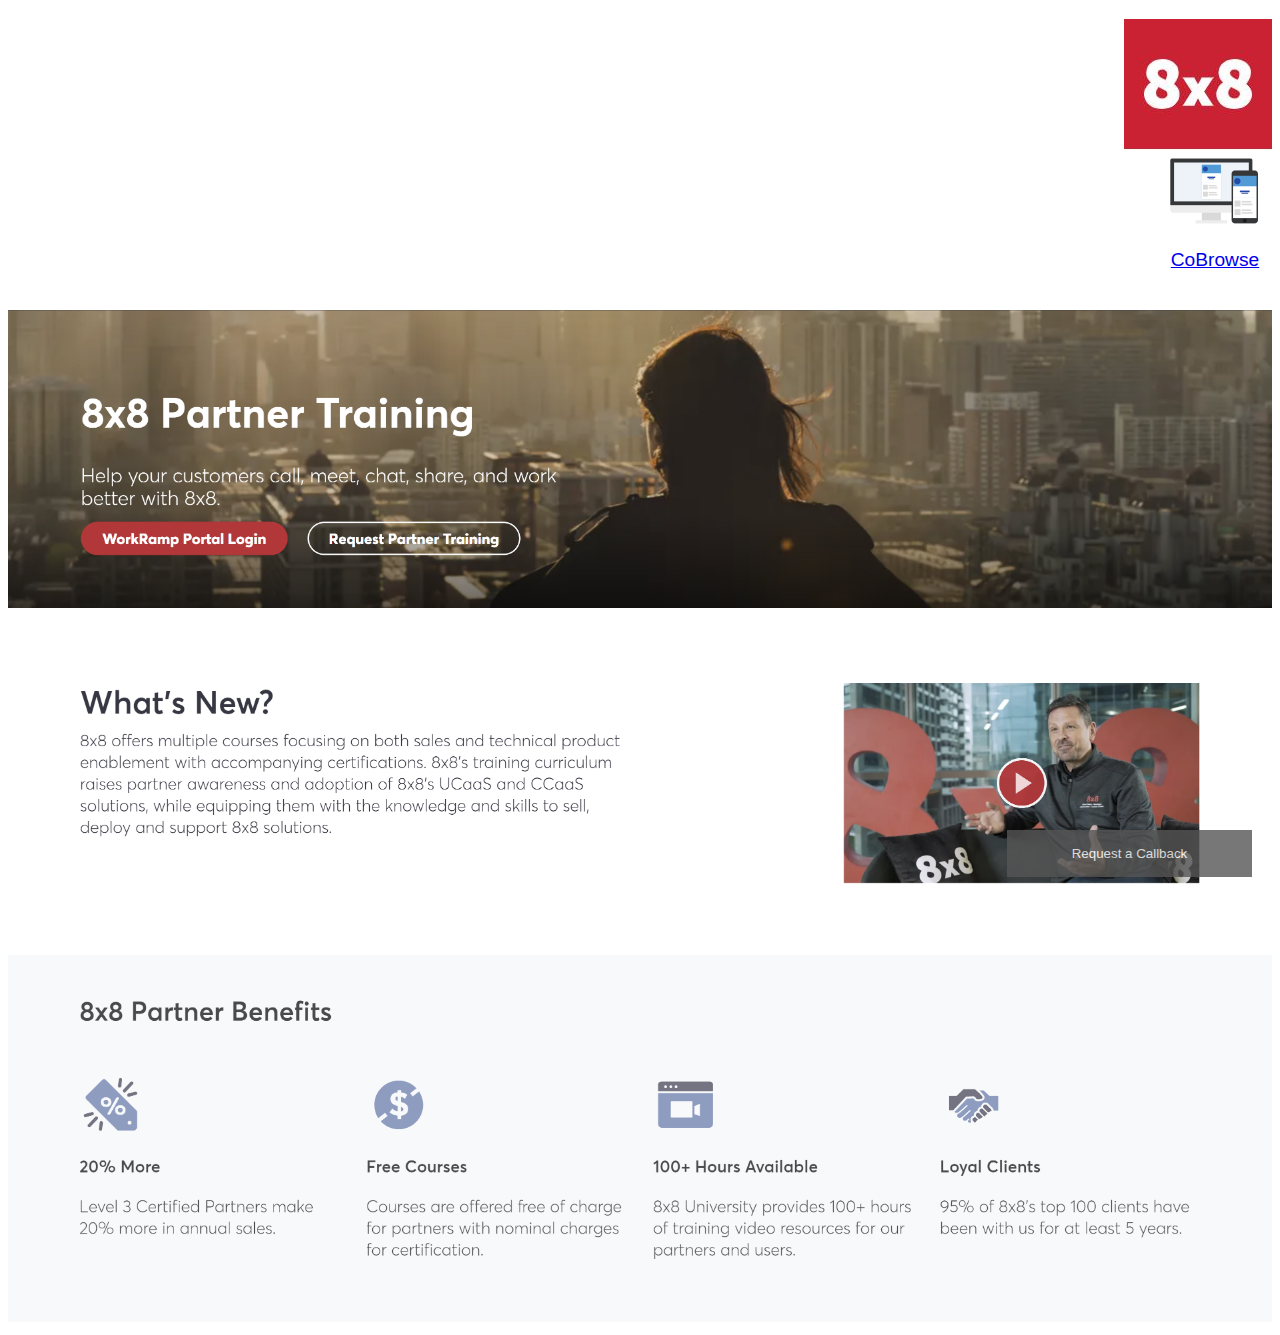
<file: index.html>
<!DOCTYPE html>
<html>
	
<head>
	<title>8x8 Partner Enablement Demo</title>
</head>

<nav>
    <ul id="navbar" style="list-style: none; text-align: right;">
        <li><img src="8x8Logo.JPG"></li>
        <li style="display: inline-block; margin: 0 10px;"><div id="__8x8-chat-button-container-script_8950202745c7e8852b20f41.87783975"></div></li>
        <li style="display: inline-block; margin: 0 10px;"><a href="#" onclick="window.coBrowsingInstance && coBrowsingInstance.showPopup();return false;"><img src="cobrowse.gif"><p style="text-align:center">CoBrowse</p></a></li>
    </ul>
</nav>

<body>

<!-- Place this code snippet anywhere you want the button to appear in your page. If no button has been configured in the chat script, it will not show up nor take any space. -->
<div id="__8x8-chat-button-container-script_8950202745c7e8852b20f41.87783975"></div>

<!-- This script will not interfere with the button layout, you just need to include it in the same page. It must also be within the <body> section of the page, preferably just before the ending tag. -->
<script type="text/javascript">
    window.__8x8Chat = {
        uuid: "script_8950202745c7e8852b20f41.87783975",
        tenant: "dWtzYWxlc2VuYWJsZW1lbnQ0NzgwMQ",
        channel: "Enablement Chat", 
        channelUuid: "-Raou-cORKa0NfKTuzbMtQ", 
        domain: "https://vcc-eu5.8x8.com",
        path: "/.",
        buttonContainerId: "__8x8-chat-button-container-script_8950202745c7e8852b20f41.87783975",
        align: "right"
    };

    (function() {
        var se = document.createElement("script");
        se.type = "text/javascript";
        se.async = true;
        se.src = window.__8x8Chat.domain + window.__8x8Chat.path + "/CHAT/common/js/chat.js";

        var os = document.getElementsByTagName("script")[0];
        os.parentNode.insertBefore(se, os);
    })();
</script>

<script>
window.CoBrowsingCustomStrings = {
  "popup-title": "8x8 Enablement Co-browsing",
  "popup-close": "X",
  "popup-start-information": "Please Click Start to initialize the Co-browsing session and pass the session ID below to the Agent.",
  "popup-sync-information": "You may have open another page that is currently being synchronized. Click Synchronize to synchronize this page instead.",
  "popup-session-id-label": "Session ID: ",
  "popup-start-button": "Start",
  "popup-stop-button": "Stop",
  "popup-sync-button": "Synchronize",
  "popup-status-label": "Status: ",

  "status-connecting": "Connecting...",
  "status-ready": "Connected",
  "status-connected": "Connected",
  "status-replica-disconnected": "Waiting for agent to connect.",
  "status-disconnected": "Disconnected",
  "status-sync-required": "Synchronization required",
  "status-invalid-license": "Invalid license",
  "status-limited-license": "All agents are busy, please try again later",
  "status-invalid-domain-for-license": "Invalid domain for license",
  "status-disabled-license": "Disabled license"
};
</script>
	
<script>

(function(e,i,g,h,t,c,o,b,r,w){r=i.createElement(g);r.setAttribute(h,c);

o&&Object.keys(o).map(function(k){r.setAttribute(k,o[k])});

r.async=1;r.src='https://'+t+'/license'+c+'/dist/primary-bundle.js';

w=i.getElementsByTagName(g)[0];w.parentNode.insertBefore(r,w);

})(window,document,'script','data-8x8-co-browsing','cb.8x8.com','61e9b014325168004feb37dc',{

'data-8x8-co-browsing-multi-domain': true,

'data-8x8-co-browsing-mode':'<Co-browse-mode>'

});
	
</script>
	
    <div style="text-align: center;">
        <img src="Pic1.PNG" alt="Top Image" style="width: 100%;">
    </div>
    
    <div style="text-align: center;">
        <img src="Pic2.PNG" alt="Middle Image" style="width: 100%;">
    </div>
    
    <div style="text-align: center;">
        <img src="Pic3.PNG" alt="Bottom Image" style="width: 100%;">
    </div>

<!-- for pop up button -->


<style>
body {font-family: Arial, Helvetica, sans-serif; font-size: 1.2em;}
* {box-sizing: border-box;}

/* Button used to open the contact form - fixed at the bottom of the page */
.open-button {
  background-color: #555;
  color: white;
  padding: 16px 20px;
  border: none;
  cursor: pointer;
  opacity: 0.8;
  position: fixed;
  bottom: 23px;
  right: 28px;
  width: 245px;
}

/* The popup form - hidden by default */
.form-popup {
  display: none;
  position: fixed;
  bottom: 0;
  right: 15px;
  border: 3px solid #f1f1f1;
  z-index: 9;
  background-color: white;
}

/* Add styles to the form container */
.form-container {
  max-width: 300px;
  padding: 10px;
  background-color: white;
}

/* Full-width input fields */
.form-container input[type=text], .form-container input[type=password] {
  width: 100%;
  padding: 15px;
  margin: 5px 0 22px 0;
  border: none;
  background: #f1f1f1;
}

/* When the inputs get focus, do something */
.form-container input[type=text]:focus, .form-container input[type=password]:focus {
  background-color: #ddd;
  outline: none;
}

/* Set a style for the submit/login button */
.form-container .btn {
  background-color: #04AA6D;
  color: white;
  padding: 16px 20px;
  border: none;
  cursor: pointer;
  width: 100%;
  margin-bottom:10px;
  opacity: 0.8;
}

/* Add a red background color to the cancel button */
.form-container .cancel {
  background-color: red;
}

/* Add some hover effects to buttons */
.form-container .btn:hover, .open-button:hover {
  opacity: 1;
}
</style>
</head>
<body>



<button class="open-button" onclick="openForm()">Request a Callback</button>

<div class="form-popup" id="myForm">
  
  <form name="WebCallBack" action="https://vcc-eu5.8x8.com/SC/webcallback.php" method="get"  oninput="extTransactionData.value = '[Name|' + fname.value +' '+ lname.value + '][Location|' + location.value + '][Reason|' + reason.value +']'">
<input type="hidden" name="extTransactionData"/>
<!--  You Need to change these -->
<input type="hidden" name="tenant" value="uksalesenablement47801"/>
<input type="hidden" name="token" value="6417c61d2e76696a46841e53a00368a6441978972cdf471ac2d39307e14df09e"/>  <!-- from CM -->
<input type="hidden" name="channel_number" value="442039845210"/>
<input type="hidden" name="callback_type" value="1"/>    <!-- Immediate -->
<input type="hidden" name="queue_id" value="482"/>    <!--This must match your Q id from CM -->
<!--  End Changes change these -->
<input type="hidden" name="back" value="https://www.8x8.com/university/partners/"/>
<input type="hidden" name="expiration" value="1200"/><br/>
<table>
<table style="background-color:#FFFFFF;">
<tr><td>First name:</td><td> <input type="text" name="fname"/></td></tr>
<tr><td>Last name:</td><td><input type="text" name="lname" /></td></tr>
<tr><td>Location:</td><td><input type="text" name="location" /></td></tr>
<tr><td>Reason:</td><td><select name="reason">
<option value="Sales Training">Sales Training</option>
<option value="Technical Training">Technical Training</option>
<option value="Information" selected>Information</option>
<option value="Other">Other</option>
</select></td></tr>
<tr><td>Phone:</td><td><input type="tel" name="phone" class="anotherClass maskContent" /></td></tr>
<tr><td colspan="2" style="text-align:center"><input type="submit" value="Call Me"/></td></tr>

</table>
</form>
  
  <form action="/action_page.php" class="form-container">

    <button type="button" class="btn cancel" onclick="closeForm()">Close</button>
  </form>
  
  
</div>

<script>
function openForm() {
  document.getElementById("myForm").style.display = "block";
}

function closeForm() {
  document.getElementById("myForm").style.display = "none";
}
</script>


	
</body>
</html>
</file>
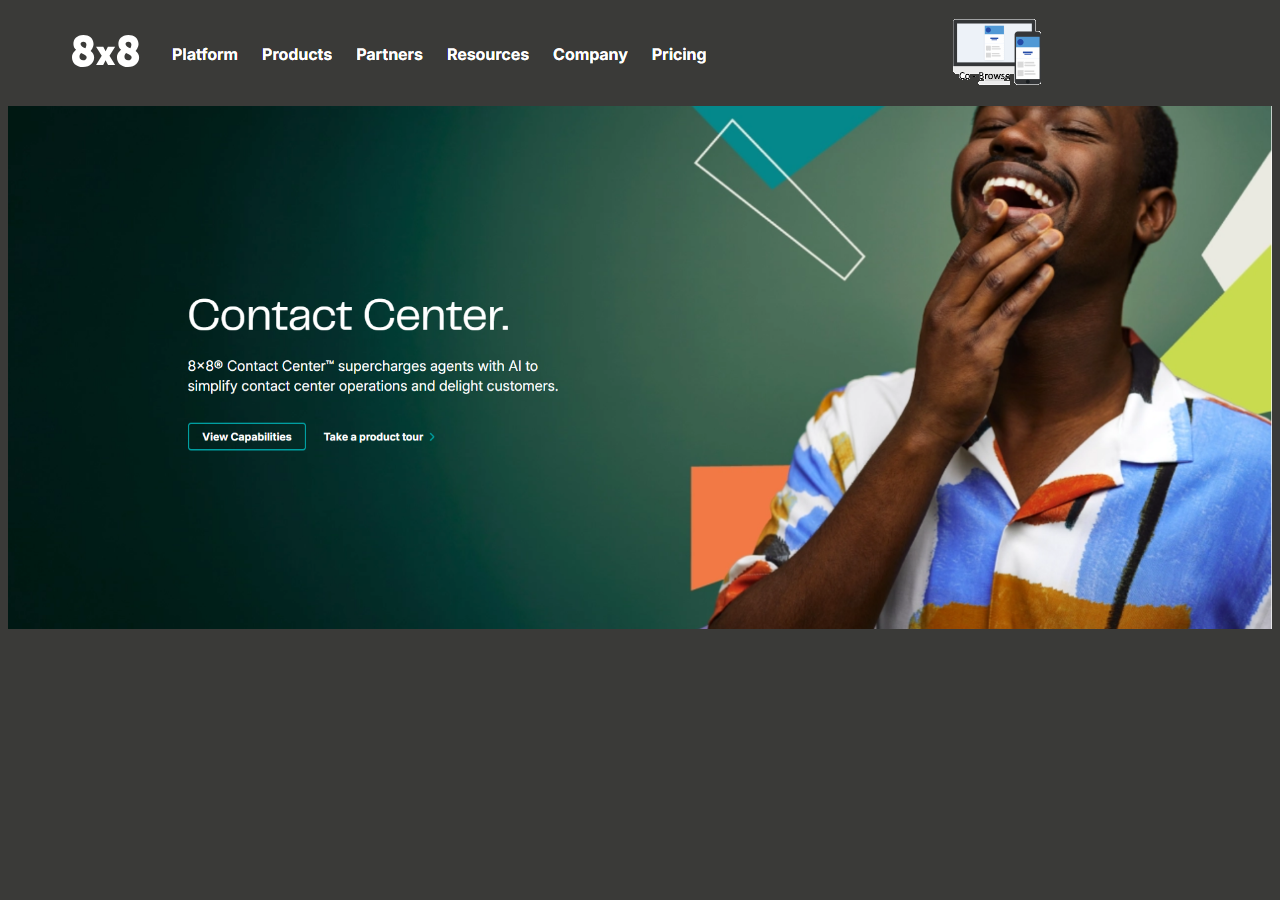
<file: co_browse/index.html>
<!DOCTYPE html>
<html>
<head>
    <title>8x8 ICA & Co browse Demo</title>
    <style>
        body {
            background-color: #3a3a38;
            text-align: center;
            color: white;
        }
        img {
            margin-top: 0;
            max-width: 100%;
             height: auto;
        }
    </style>
</head>

<body>
<nav>
      <ul id="navbar" style="list-style: none; text-align: center;">
        <li style="display: inline-block; margin: 0 10px;"><a href="#" onclick="window.coBrowsingInstance && coBrowsingInstance.showPopup();return false;"><img src="co-browse - transparent.gif"> </a></li>
	<li style="float:left"><a href="https://githubmatthewmarchantcouk.github.io/basicthreepics/Continue Co Browse/"><img src="toplhlogo.png"></a></li>      
      </ul>
    </nav>

<img src="pic4.PNG" alt="Displayed Image">

<script>
window.CoBrowsingCustomStrings = {
  "popup-title": "8x8 Co-browsing",
  "popup-close": "X",
  "popup-start-information": "Please Click Start to initialize the Co-browsing session and pass the session ID below to the Agent.",
  "popup-sync-information": "You may have open another page that is currently being synchronized. Click Synchronize to synchronize this page instead.",
  "popup-session-id-label": "Session ID: ",
  "popup-start-button": "Start",
  "popup-stop-button": "Stop",
  "popup-sync-button": "Synchronize",
  "popup-status-label": "Status: ",

  "status-connecting": "Connecting...",
  "status-ready": "Connected",
  "status-connected": "Connected",
  "status-replica-disconnected": "Waiting for agent to connect.",
  "status-disconnected": "Disconnected",
  "status-sync-required": "Synchronization required",
  "status-invalid-license": "Invalid license",
  "status-limited-license": "All agents are busy, please try again later",
  "status-invalid-domain-for-license": "Invalid domain for license",
  "status-disabled-license": "Disabled license"
};
</script>
	
<script>

(function(e,i,g,h,t,c,o,b,r,w){r=i.createElement(g);r.setAttribute(h,c);

o&&Object.keys(o).map(function(k){r.setAttribute(k,o[k])});

r.async=1;r.src='https://'+t+'/license'+c+'/dist/primary-bundle.js';

w=i.getElementsByTagName(g)[0];w.parentNode.insertBefore(r,w);

})(window,document,'script','data-8x8-co-browsing','cb.8x8.com','61e9b014325168004feb37dc',{

'data-8x8-co-browsing-multi-domain': true,

'data-8x8-co-browsing-mode':'full-control'

});
	
</script>

 <script src="https://github.com/Cognigy/WebchatWidget/releases/latest/download/webchat.js"></script>
    <link
    rel="stylesheet"
    type="text/css"
    href="https://githubmatthewmarchantcouk.github.io/ICA-Demo-Data/webchat-style.css"
  />
</script>


<script>
   initWebchat(
       "https://endpoint-trial.cognigy.ai/4439ac7df5f4b636f5981e72050ff7a0f5ca4462a77e7b21133b80d2f2e83e40",
       {
           settings: {
               disableBranding: true,
               title: "UK 8x8 Partner Enablement",
               dynamicImageAspectRatio: true,
               startBehavior: "button",
               getStartedButtonText: "Let's Chat"
           },
           onReady: function(webchat) {
               let savedState = localStorage.getItem("chatState");
               if (savedState) {
                   webchat.restoreState(JSON.parse(savedState));
               }
           },
           onStateChange: function(webchat) {
               localStorage.setItem("chatState", JSON.stringify(webchat.getState()));
           }
       }
   );
</script>



</body>
</html>
</file>
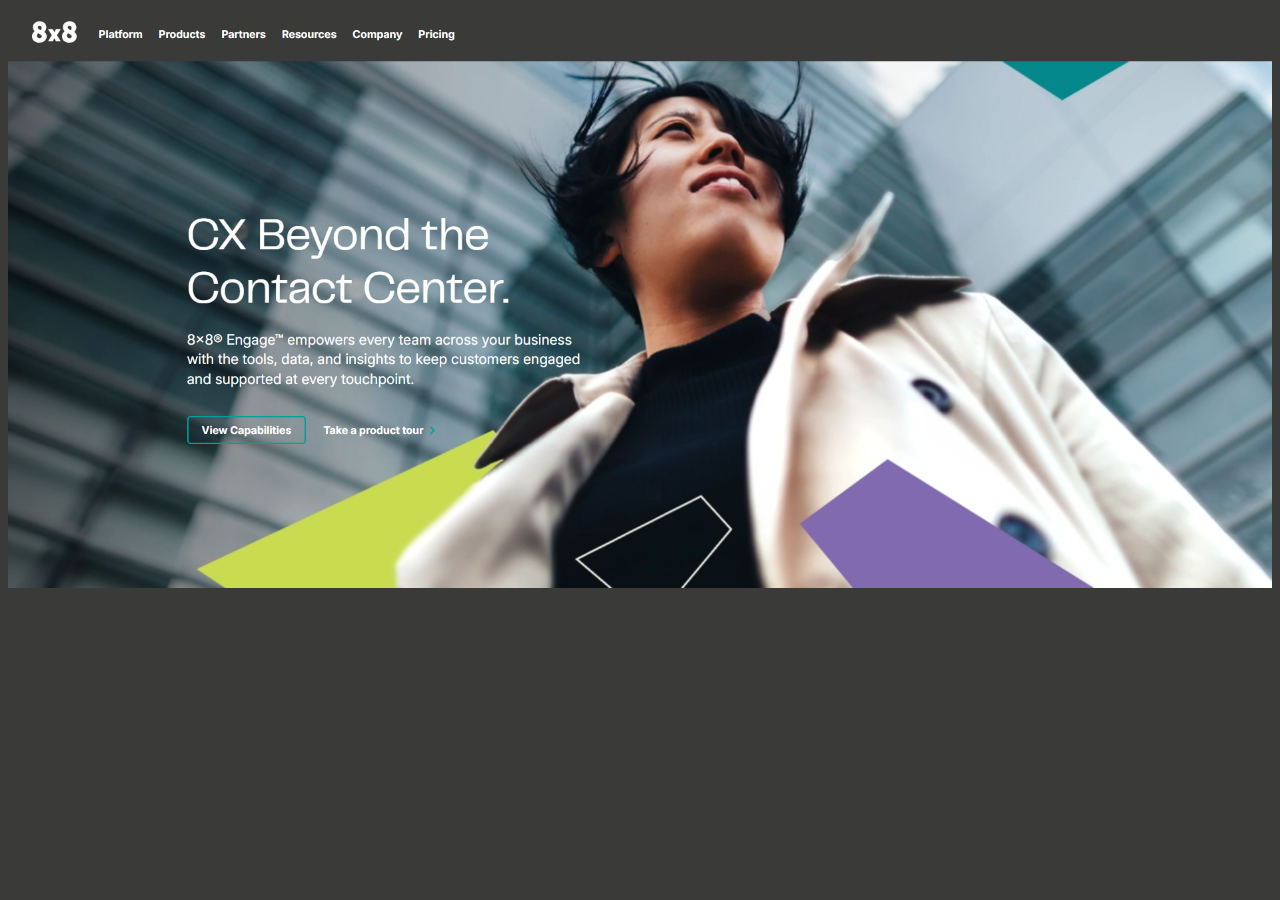
<file: Continue Co Browse/index.html>
<!DOCTYPE html>
<html>
<head>
    <title>8x8 Co Browse Demo</title>
    <style>
        body {
            background-color: #3a3a38;
            text-align: center;
            color: white;
        }
        img {
            margin-top: 0;
            max-width: 100%;
             height: auto;
        }
    </style>
</head>
	
<script>

(function(e,i,g,h,t,c,o,b,r,w){r=i.createElement(g);r.setAttribute(h,c);

o&&Object.keys(o).map(function(k){r.setAttribute(k,o[k])});

r.async=1;r.src='https://'+t+'/license'+c+'/dist/primary-bundle.js';

w=i.getElementsByTagName(g)[0];w.parentNode.insertBefore(r,w);

})(window,document,'script','data-8x8-co-browsing','cb.8x8.com','61e9b014325168004feb37dc',{

'data-8x8-co-browsing-multi-domain': true,

'data-8x8-co-browsing-mode':'full-control'

});
	
</script>
<img src="pic6.PNG" alt="Displayed Image">

<script src="https://github.com/Cognigy/Webchat/releases/latest/download/webchat.js"></script>
 <link
    rel="stylesheet"
    type="text/css"
    href="https://githubmatthewmarchantcouk.github.io/ICA-Demo-Data/webchat-style.css"
  />
	
<script>
	initWebchat(
		"https://endpoint-trial.cognigy.ai/d63c748b6c425e4d2b0f47fd6e17bd7d7506caf61fe0c31748399bb4491b46db",
		  {
           settings:{
               disableBranding: true ,
               title:"8x8 Partner Sales Engineering Agentic",
               dynamicImageAspectRatio: true,
               startBehavior:"button",
                   getStartedButtonText:"Let's Chat"
                                      }                
            }
        );
</script>	



</body>
</html>
</file>
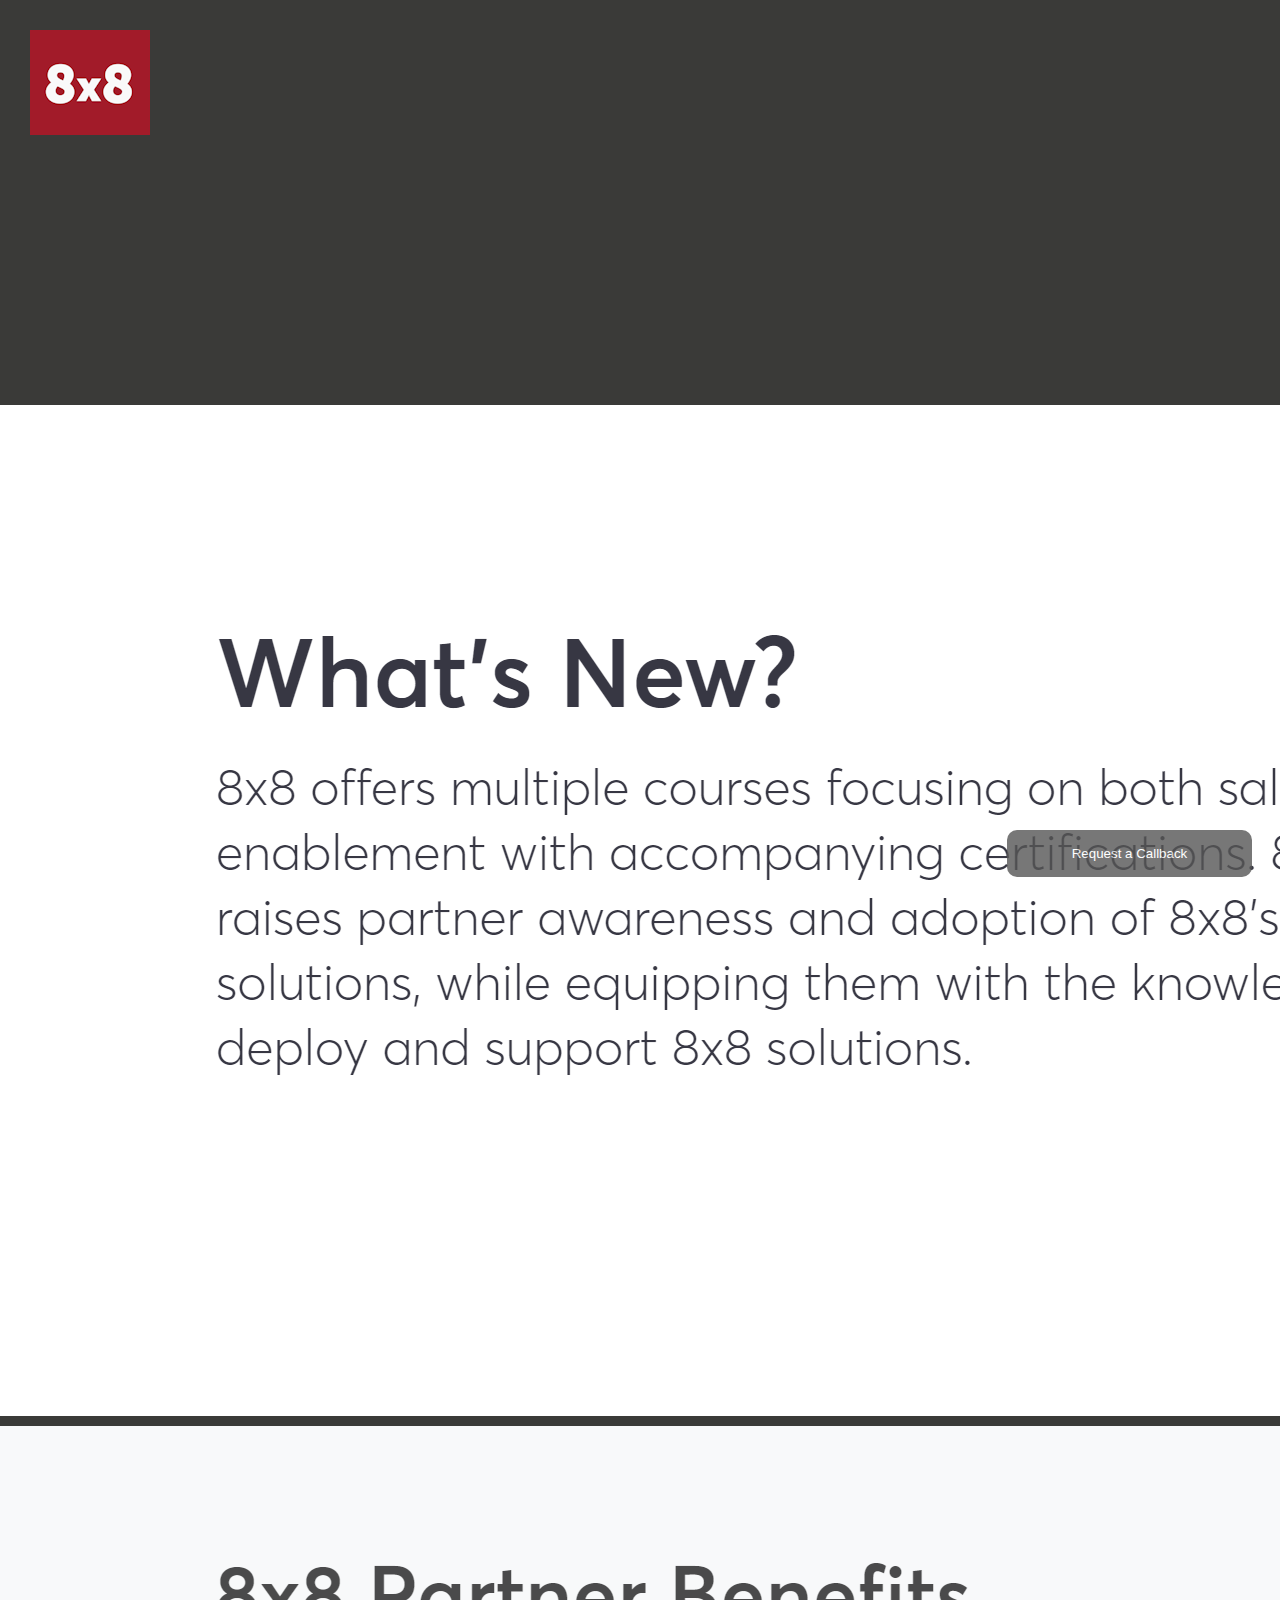
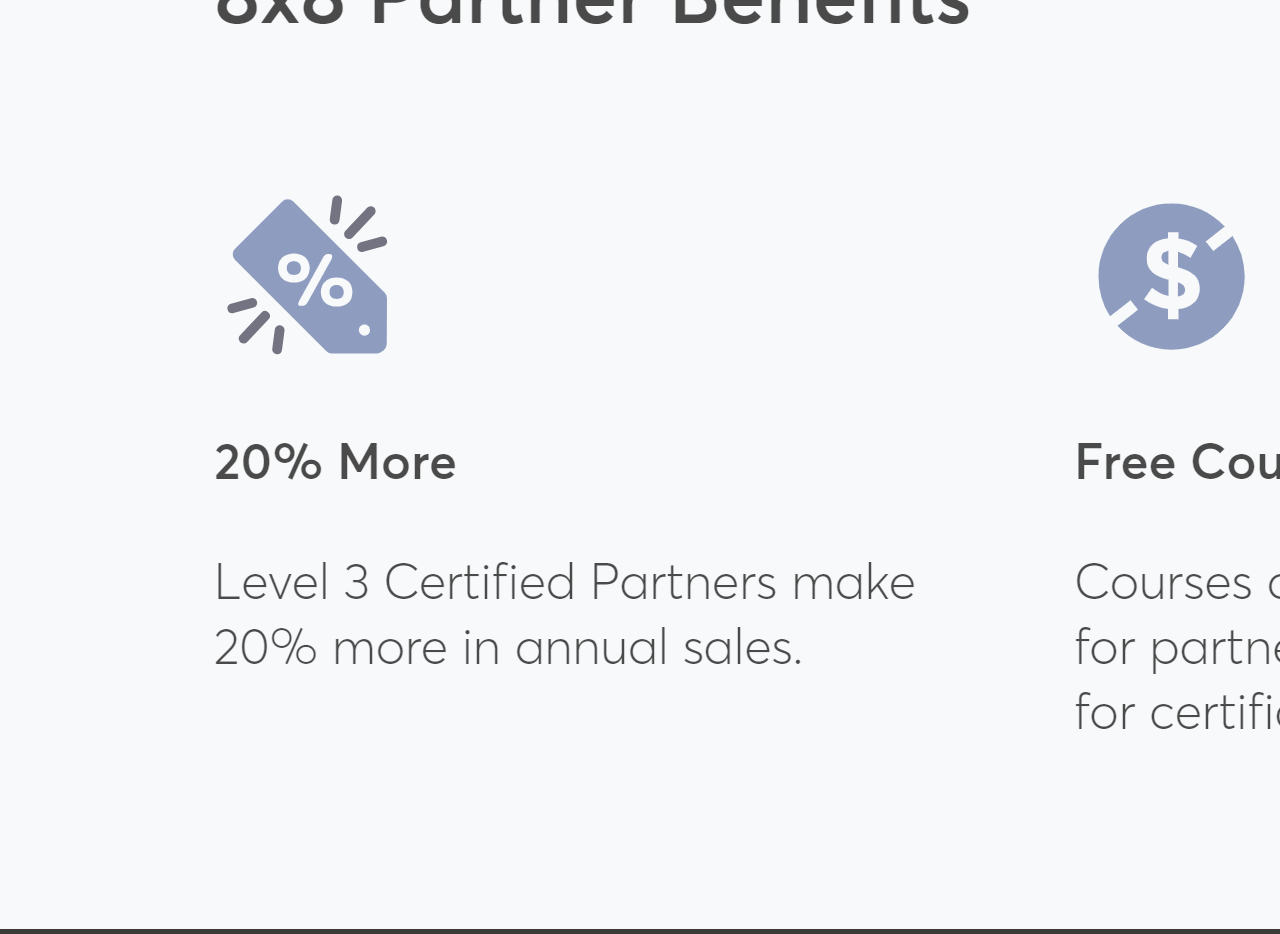
<file: old2index.html>
<!DOCTYPE html>
<html>
	<head>
		<title>8x8 Demo</title>
	<link rel="stylesheet" type="text/css" href="css/main.css">
	<style>
        body {
            background-color: #3a3a38;
            color: white; /* Ensures text is readable */
        }
    	</style>
	</head>


    <nav>
      <ul id="navbar" style="list-style: none; text-align: right;">
        <li><div id="__8x8-chat-button-container-script_8950202745c7e8852b20f41.87783975"></div></li>
	<li style="float:left"><a href="https://githubmatthewmarchantcouk.github.io/basicthreepics/co_browse/"><img src="toplhlogo.png"></a></li>
			
      </ul>
    </nav>
  

<body>

  <!-- This script will not interfere with the button layout, you just need to include it in the same page. It must also be within the <body> section of the page, preferably just before the ending tag. -->
    <script type="text/javascript">
    (function(c, f, ef){
        var typeofC = Object.prototype.toString.call(c);
        var props = (typeofC === '[object Object]' && c) || {};
        var cb = f || (typeofC === '[object Function]' && c);
        var config = {
            scriptUuid: "script_8950202745c7e8852b20f41.87783975",
            tenant: "dWtzYWxlc2VuYWJsZW1lbnQ0NzgwMQ",
            channelName: "Enablement Chat",
            channelUuid: "-Raou-cORKa0NfKTuzbMtQ",
            domain: "https://vcc-eu5.8x8.com",
            buttonContainerId: "__8x8-chat-button-container-script_8950202745c7e8852b20f41.87783975",
            align: "right",
        };

        var url = new URL("https://cloud8-cc-geo.8x8.com/vcc-chat-channels/public/webchat/discovery");
        var params = { domain: config.domain, tenant: config.tenant, channelUuid: config.channelUuid };
        url.search = new URLSearchParams(params).toString();
        fetch(url)
            .then(response => response.json())
            .then(data => config.domain = !data.domain ? config.domain : data.domain)
            .catch(error => console.warn('Failed to retrieve override domain, will continue using ', config.domain, error))
            .finally(() => loadChat());

        function loadChat() {
            var se = document.createElement("script");
            se.type = "text/javascript";
            se.async = true;
            se.src = props.loaderURL || (config.domain + "/CHAT/common/js/chatv3.js");
            Object.keys(config).forEach(function (k) { se.dataset[k] = config[k] });
            Object.keys(props).forEach(function (k) { se.dataset[k] = props[k] });
            function handleInitEvent(e) {
                var initFn = e.detail.init;
                initFn(config, cb);
                se.removeEventListener('init', handleInitEvent)
            }
            function handleErrorEvent(e) {
                ef && ef(e);
                se.removeEventListener('customerror', handleErrorEvent);
            }
            se.addEventListener('init', handleInitEvent);
            se.addEventListener('customerror', handleErrorEvent);
            var os = document.getElementsByTagName("script")[0];
            os.parentNode.insertBefore(se, os);
        }
    })();
    </script>
	
<script>
window.CoBrowsingCustomStrings = {
  "popup-title": "8x8 Co-browsing",
  "popup-close": "X",
  "popup-start-information": "Please Click Start to initialize the Co-browsing session and pass the session ID below to the Agent.",
  "popup-sync-information": "You may have open another page that is currently being synchronized. Click Synchronize to synchronize this page instead.",
  "popup-session-id-label": "Session ID: ",
  "popup-start-button": "Start",
  "popup-stop-button": "Stop",
  "popup-sync-button": "Synchronize",
  "popup-status-label": "Status: ",

  "status-connecting": "Connecting...",
  "status-ready": "Connected",
  "status-connected": "Connected",
  "status-replica-disconnected": "Waiting for agent to connect.",
  "status-disconnected": "Disconnected",
  "status-sync-required": "Synchronization required",
  "status-invalid-license": "Invalid license",
  "status-limited-license": "All agents are busy, please try again later",
  "status-invalid-domain-for-license": "Invalid domain for license",
  "status-disabled-license": "Disabled license"
};
</script>
<script> 
(function(e,i,g,h,t,c,o,b){o=i.createElement(g);o.async=1;o.src=t;o.setAttribute(h,c); 
b=i.getElementsByTagName(g)[0];b.parentNode.insertBefore(o,b); 
})(window,document,'script','data-8x8-co-browsing','https://cb.8x8.com/license{67d9cdab4333f7004d23c32f}/dist/primary-bundle.js','61e9b014325168004feb37dc','data-8x8-co-browsing-mode','full-control'); 
</script> 	

 
    
<div id="welcome-section" >
      
<img src="Pic2.PNG">

    <h1></h1>
    <p></p>
  </div>

<div id="welcome-section2" >
      
<img src="Pic3.PNG">

    <h1></h1>
    <p></p>
  </div>
	

	
<!-- for pop up button -->
<style>
body {
  font-family: Arial, Helvetica, sans-serif;
  font-size: 1.2em;
  color: #3a3a38;
}
* {
  box-sizing: border-box;
  color: #3a3a38;
}

/* Button used to open the contact form - fixed at the bottom of the page */
.open-button {
  background-color: #555;
  color: white;
  padding: 16px 20px;
  border: none;
  cursor: pointer;
  opacity: 0.8;
  position: fixed;
  bottom: 23px;
  right: 28px;
  width: 245px;
  border-radius: 10px; /* Rounded edges */
}

/* The popup form - hidden by default */
.form-popup {
  display: none;
  position: fixed;
  bottom: 0;
  right: 15px;
  border: 3px solid #f1f1f1;
  z-index: 9;
  background-color: white;
  color: #3a3a38;
  border-radius: 15px; /* Rounded edges for popup */
  padding: 15px;
  box-shadow: 0px 4px 10px rgba(0, 0, 0, 0.2); /* Subtle shadow for effect */
}

/* Add styles to the form container */
.form-container {
  max-width: 300px;
  padding: 10px;
  background-color: white;
  color: #3a3a38;
  border-radius: 10px; /* Rounded edges for form container */
}

/* Full-width input fields */
.form-container input[type=text], 
.form-container input[type=password] {
  width: 100%;
  padding: 15px;
  margin: 5px 0 22px 0;
  border: none;
  background: #f1f1f1;
  color: #3a3a38;
  border-radius: 8px; /* Rounded input fields */
}

/* When the inputs get focus, do something */
.form-container input[type=text]:focus, 
.form-container input[type=password]:focus {
  background-color: #ddd;
  outline: none;
  color: #3a3a38;
}

/* Set a style for the submit/login button */
.form-container .btn {
  background-color: #04AA6D;
  color: white;
  padding: 16px 20px;
  border: none;
  cursor: pointer;
  width: 100%;
  margin-bottom:10px;
  opacity: 0.8;
  border-radius: 8px; /* Rounded buttons */
}

/* Add a red background color to the cancel button */
.form-container .cancel {
  background-color: #90bcb4;
}

/* Add some hover effects to buttons */
.form-container .btn:hover, .open-button:hover {
  opacity: 1;
}

/* Table text color */
table, td, th {
  color: #3a3a38;
}
</style>
</head>

<script>
document.addEventListener("DOMContentLoaded", function () {
    setTimeout(function () {
        if (!window.coBrowsingInstance) {
            console.error("coBrowsingInstance not initialized");
        }
    }, 2000);
});
</script>	

<button class="open-button" onclick="openForm()">Request a Callback</button>

<div class="form-popup" id="myForm">
  <form name="WebCallBack" action="https://vcc-eu5.8x8.com/SC/webcallback.php" method="get"  
        oninput="extTransactionData.value = '[Name|' + fname.value +' '+ lname.value + '][Location|' + location.value + '][Reason|' + reason.value +']'">
    <input type="hidden" name="extTransactionData"/>
    <input type="hidden" name="tenant" value="uksalesenablement47801"/>
    <input type="hidden" name="token" value="6417c61d2e76696a46841e53a00368a6441978972cdf471ac2d39307e14df09e"/>
    <input type="hidden" name="channel_number" value="442039845210"/>
    <input type="hidden" name="callback_type" value="1"/>
    <input type="hidden" name="queue_id" value="482"/>
    <input type="hidden" name="expiration" value="1200"/><br/>
    <table style="background-color:#FFFFFF;">
      <tr><td>First name:</td><td> <input type="text" name="fname"/></td></tr>
      <tr><td>Last name:</td><td><input type="text" name="lname" /></td></tr>
      <tr><td>Location:</td><td><input type="text" name="location" /></td></tr>
      <tr><td>Reason:</td><td>
        <select name="reason" style="border-radius: 8px; padding: 5px;">
          <option value="Sales Training">Sales Training</option>
          <option value="Technical Training">Technical Training</option>
          <option value="Information" selected>Information</option>
          <option value="Other">Other</option>
        </select>
      </td></tr>
      <tr><td>Phone:</td><td><input type="tel" name="phone" class="anotherClass maskContent" /></td></tr>
      <tr><td colspan="2" style="text-align:center"><input type="submit" value="Call Me" style="border-radius: 8px;"/></td></tr>
    </table>
  </form>

  <form action="/action_page.php" class="form-container">
    <button type="button" class="btn cancel" onclick="closeForm()">Close</button>
  </form>
</div>

<script>
function openForm() {
  document.getElementById("myForm").style.display = "block";
}

function closeForm() {
  document.getElementById("myForm").style.display = "none";
}
</script>
</body>

	
</html>
</file>
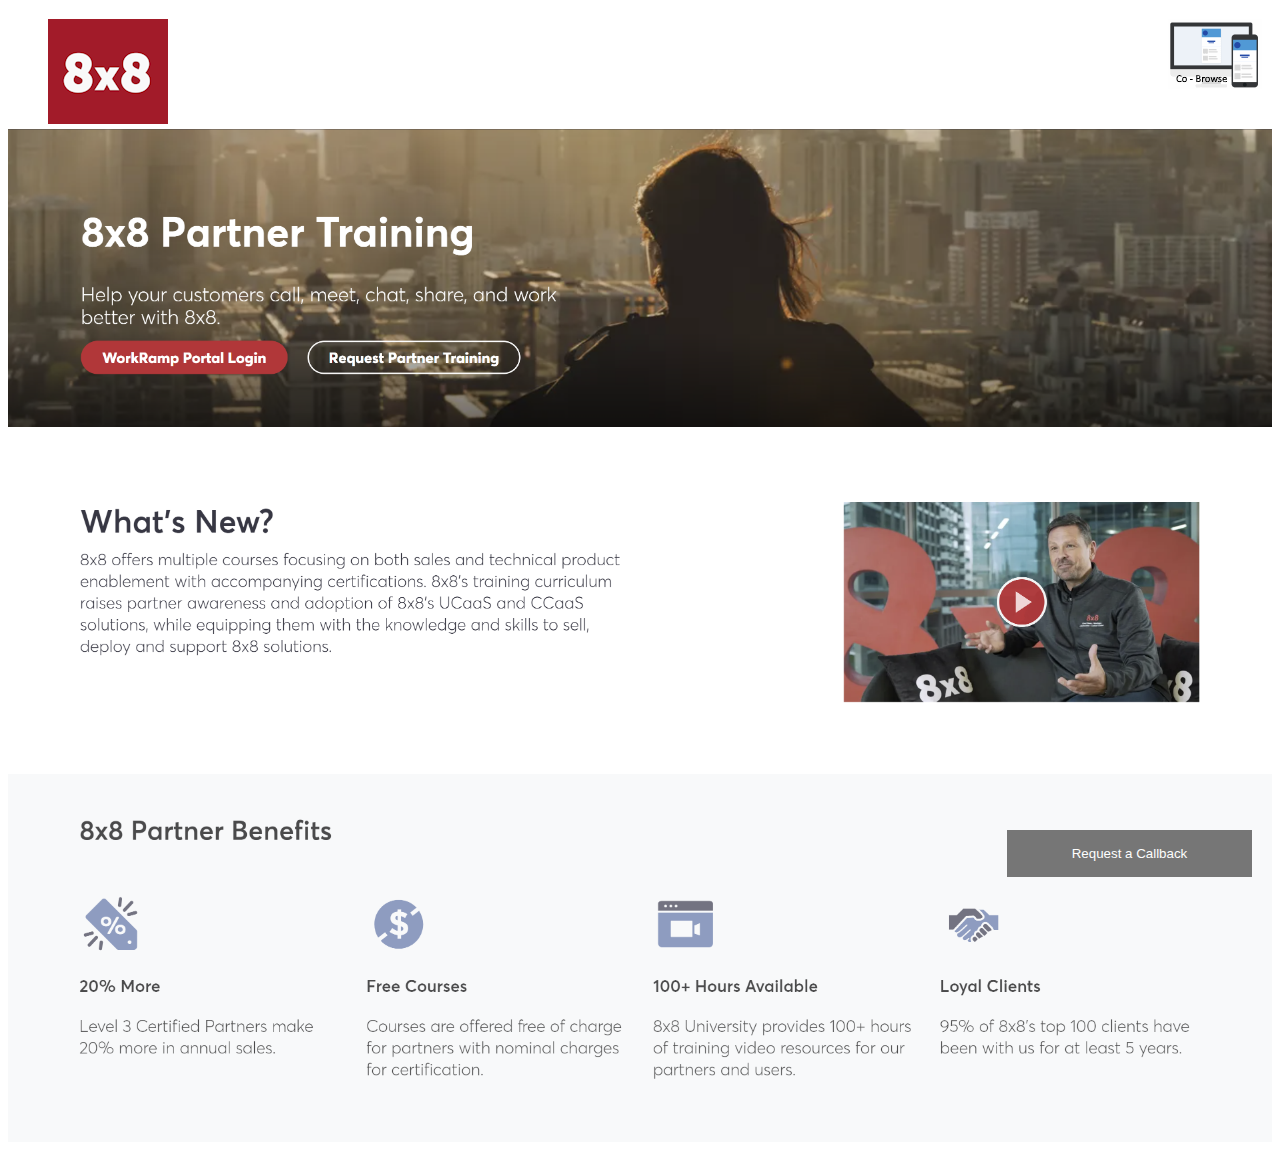
<file: oldindex.html>
<!DOCTYPE html>
<html>
	
<head>
	<title>8x8 Partner Enablement Demo</title>
</head>

<nav>
    <ul id="navbar" style="list-style: none; text-align: right;">
        <li style="float:left"><img src="toplhlogo.png"></li>
        <li style="display: inline-block; margin: 0 10px;"><div id="__8x8-chat-button-container-script_8950202745c7e8852b20f41.87783975"></div></li>
        <li style="display: inline-block; margin: 0 10px;"><a href="#" onclick="window.coBrowsingInstance && coBrowsingInstance.showPopup();return false;"><img src="co-browse.gif"></a></li>
    </ul>
</nav>


<body>

    <!-- Place this code snippet anywhere you want the button to appear in your page. If no button has been configured in the chat script, it will not show up nor take any space. -->
    <div id="__8x8-chat-button-container-script_8950202745c7e8852b20f41.87783975"></div>

    <!-- This script will not interfere with the button layout, you just need to include it in the same page. It must also be within the <body> section of the page, preferably just before the ending tag. -->
    <script type="text/javascript">
    (function(c, f, ef){
        var typeofC = Object.prototype.toString.call(c);
        var props = (typeofC === '[object Object]' && c) || {};
        var cb = f || (typeofC === '[object Function]' && c);
        var config = {
            scriptUuid: "script_8950202745c7e8852b20f41.87783975",
            tenant: "dWtzYWxlc2VuYWJsZW1lbnQ0NzgwMQ",
            channelName: "Enablement Chat",
            channelUuid: "-Raou-cORKa0NfKTuzbMtQ",
            domain: "https://vcc-eu5.8x8.com",
            buttonContainerId: "__8x8-chat-button-container-script_8950202745c7e8852b20f41.87783975",
            align: "right",
        };

        var url = new URL("https://cloud8-cc-geo.8x8.com/vcc-chat-channels/public/webchat/discovery");
        var params = { domain: config.domain, tenant: config.tenant, channelUuid: config.channelUuid };
        url.search = new URLSearchParams(params).toString();
        fetch(url)
            .then(response => response.json())
            .then(data => config.domain = !data.domain ? config.domain : data.domain)
            .catch(error => console.warn('Failed to retrieve override domain, will continue using ', config.domain, error))
            .finally(() => loadChat());

        function loadChat() {
            var se = document.createElement("script");
            se.type = "text/javascript";
            se.async = true;
            se.src = props.loaderURL || (config.domain + "/CHAT/common/js/chatv3.js");
            Object.keys(config).forEach(function (k) { se.dataset[k] = config[k] });
            Object.keys(props).forEach(function (k) { se.dataset[k] = props[k] });
            function handleInitEvent(e) {
                var initFn = e.detail.init;
                initFn(config, cb);
                se.removeEventListener('init', handleInitEvent)
            }
            function handleErrorEvent(e) {
                ef && ef(e);
                se.removeEventListener('customerror', handleErrorEvent);
            }
            se.addEventListener('init', handleInitEvent);
            se.addEventListener('customerror', handleErrorEvent);
            var os = document.getElementsByTagName("script")[0];
            os.parentNode.insertBefore(se, os);
        }
    })();
    </script>

<script>
window.CoBrowsingCustomStrings = {
  "popup-title": "8x8 Enablement Co-browsing",
  "popup-close": "X",
  "popup-start-information": "Please Click Start to initialize the Co-browsing session and pass the session ID below to the Agent.",
  "popup-sync-information": "You may have open another page that is currently being synchronized. Click Synchronize to synchronize this page instead.",
  "popup-session-id-label": "Session ID: ",
  "popup-start-button": "Start",
  "popup-stop-button": "Stop",
  "popup-sync-button": "Synchronize",
  "popup-status-label": "Status: ",

  "status-connecting": "Connecting...",
  "status-ready": "Connected",
  "status-connected": "Connected",
  "status-replica-disconnected": "Waiting for agent to connect.",
  "status-disconnected": "Disconnected",
  "status-sync-required": "Synchronization required",
  "status-invalid-license": "Invalid license",
  "status-limited-license": "All agents are busy, please try again later",
  "status-invalid-domain-for-license": "Invalid domain for license",
  "status-disabled-license": "Disabled license"
};
</script>
	
<script>

(function(e,i,g,h,t,c,o,b,r,w){r=i.createElement(g);r.setAttribute(h,c);

o&&Object.keys(o).map(function(k){r.setAttribute(k,o[k])});

r.async=1;r.src='https://'+t+'/license'+c+'/dist/primary-bundle.js';

w=i.getElementsByTagName(g)[0];w.parentNode.insertBefore(r,w);

})(window,document,'script','data-8x8-co-browsing','cb.8x8.com','61e9b014325168004feb37dc',{

'data-8x8-co-browsing-multi-domain': true,

'data-8x8-co-browsing-mode':'<Co-browse-mode>'

});
	
</script>
	
    <div style="text-align: center;">
        <img src="Pic1.PNG" alt="Top Image" style="width: 100%;">
    </div>
    
    <div style="text-align: center;">
        <img src="Pic2.PNG" alt="Middle Image" style="width: 100%;">
    </div>
    
    <div style="text-align: center;">
        <img src="Pic3.PNG" alt="Bottom Image" style="width: 100%;">
    </div>

<!-- for pop up button -->


<style>
body {font-family: Arial, Helvetica, sans-serif; font-size: 1.2em;}
* {box-sizing: border-box;}

/* Button used to open the contact form - fixed at the bottom of the page */
.open-button {
  background-color: #555;
  color: white;
  padding: 16px 20px;
  border: none;
  cursor: pointer;
  opacity: 0.8;
  position: fixed;
  bottom: 23px;
  right: 28px;
  width: 245px;
}

/* The popup form - hidden by default */
.form-popup {
  display: none;
  position: fixed;
  bottom: 0;
  right: 15px;
  border: 3px solid #f1f1f1;
  z-index: 9;
  background-color: white;
}

/* Add styles to the form container */
.form-container {
  max-width: 300px;
  padding: 10px;
  background-color: white;
}

/* Full-width input fields */
.form-container input[type=text], .form-container input[type=password] {
  width: 100%;
  padding: 15px;
  margin: 5px 0 22px 0;
  border: none;
  background: #f1f1f1;
}

/* When the inputs get focus, do something */
.form-container input[type=text]:focus, .form-container input[type=password]:focus {
  background-color: #ddd;
  outline: none;
}

/* Set a style for the submit/login button */
.form-container .btn {
  background-color: #04AA6D;
  color: white;
  padding: 16px 20px;
  border: none;
  cursor: pointer;
  width: 100%;
  margin-bottom:10px;
  opacity: 0.8;
}

/* Add a red background color to the cancel button */
.form-container .cancel {
  background-color: red;
}

/* Add some hover effects to buttons */
.form-container .btn:hover, .open-button:hover {
  opacity: 1;
}
</style>
</head>
<body>



<button class="open-button" onclick="openForm()">Request a Callback</button>

<div class="form-popup" id="myForm">
  
  <form name="WebCallBack" action="https://vcc-eu5.8x8.com/SC/webcallback.php" method="get"  oninput="extTransactionData.value = '[Name|' + fname.value +' '+ lname.value + '][Location|' + location.value + '][Reason|' + reason.value +']'">
<input type="hidden" name="extTransactionData"/>
<!--  You Need to change these -->
<input type="hidden" name="tenant" value="uksalesenablement47801"/>
<input type="hidden" name="token" value="6417c61d2e76696a46841e53a00368a6441978972cdf471ac2d39307e14df09e"/>  <!-- from CM -->
<input type="hidden" name="channel_number" value="442039845210"/>
<input type="hidden" name="callback_type" value="1"/>    <!-- Immediate -->
<input type="hidden" name="queue_id" value="482"/>    <!--This must match your Q id from CM -->
<!--  End Changes change these -->
<input type="hidden" name="back" value="https://www.8x8.com/university/partners/"/>
<input type="hidden" name="expiration" value="1200"/><br/>
<table>
<table style="background-color:#FFFFFF;">
<tr><td>First name:</td><td> <input type="text" name="fname"/></td></tr>
<tr><td>Last name:</td><td><input type="text" name="lname" /></td></tr>
<tr><td>Location:</td><td><input type="text" name="location" /></td></tr>
<tr><td>Reason:</td><td><select name="reason">
<option value="Sales Training">Sales Training</option>
<option value="Technical Training">Technical Training</option>
<option value="Information" selected>Information</option>
<option value="Other">Other</option>
</select></td></tr>
<tr><td>Phone:</td><td><input type="tel" name="phone" class="anotherClass maskContent" /></td></tr>
<tr><td colspan="2" style="text-align:center"><input type="submit" value="Call Me"/></td></tr>

</table>
</form>
  
  <form action="/action_page.php" class="form-container">

    <button type="button" class="btn cancel" onclick="closeForm()">Close</button>
  </form>
  
  
</div>

<script>
function openForm() {
  document.getElementById("myForm").style.display = "block";
}

function closeForm() {
  document.getElementById("myForm").style.display = "none";
}
</script>


	
</body>
</html>
</file>
<file: css/main.css>
html,
nav {
  background-color: #3a3a38;
}
body {
  font-family: 'comfortaa', sans-serif;
  background-color: #3a3a38;
  text-align: right;
}

* {
  margin: 0;
  padding: 0;
}

/* Nav bar */

 nav ul {
  position: fixed;
  text-align: right;
  width: 100%;
  background-color: #3a3a38;
  background: rgba(58,58,56,255);
  font-family: "comfortaa",sans-serif; 
  font-size: 1.2em;
}

nav ul li {
  display: inline-block;
  margin: 30px; 
}

nav ul li a {
  color: #3a3a38;
  text-decoration: none;
}
nav ul li a:hover {
  color: #3a3a38;
}

/* about me */

#welcome-section {
  top: 20;
  line-height: 1.6;
  background: #3a3a38;
  min-height: 55vh;
  padding-top: 45vh;
  text-align:
}
  

/* Callback */

#Callback {
  top: 5;
  width: 50%;
  line-height: 1.6;
  background: #F5F5F5;
  min-height: 55vh;
  padding-top: 10vh;
  text-align: 
}

#VideoConf {
  top: 5;
  width: 50%;
  line-height: 1.6;
  background: #F5F5F5;
  min-height: 100vh;
  padding-top: 10vh;
  text-align: 
}

/* Co Browse */

body.replica,
body.replica.status-ready {
    background-color: #EAEAEA;
}

body.replica.status-primary-disconnected {
    background-color: #f0ad4e;
}

body.replica.status-disconnected {
    background-color: #d9534f;
}

body.replica .close {
    border: 1px solid black;
    color: black;
}

body.replica .replica-title {
    color: black;
}

body.popup .window {
    border: solid 3px #134C75;
}

body.popup .window-header {
    background-color: #e87415;
}
</file>
